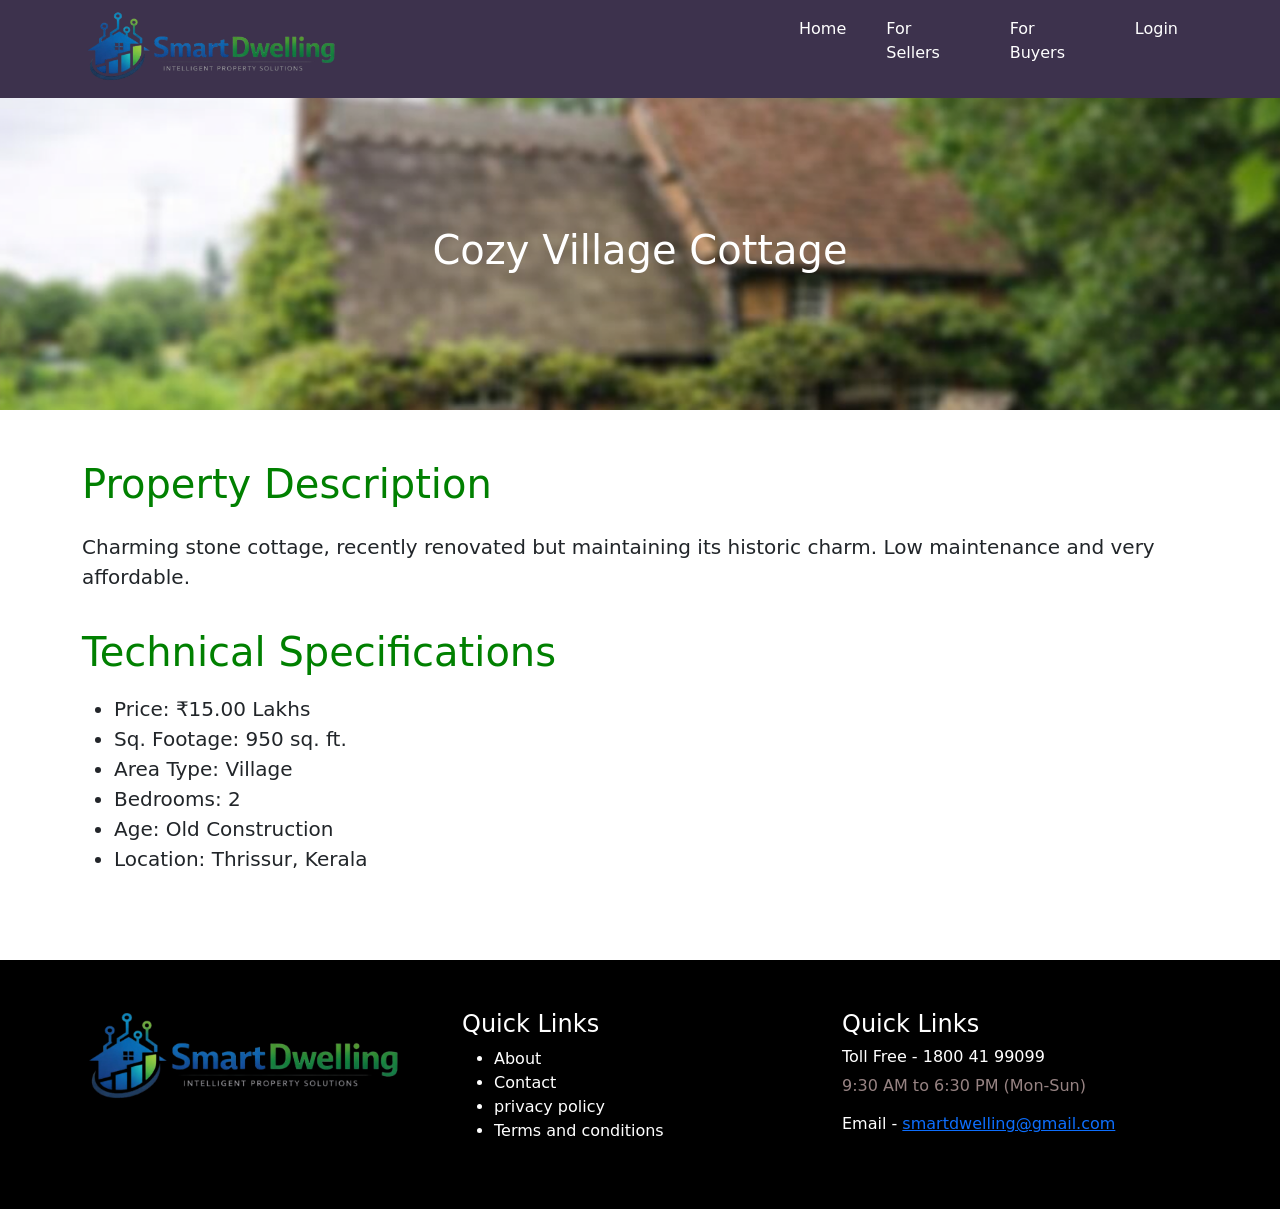
<file: HOME LOCATION PREDITION/cozy-village-cottage.html>
<!DOCTYPE html>
<html lang="en">

<head>
    <meta charset="UTF-8">
    <meta name="viewport" content="width=device-width, initial-scale=1.0">
    <title>Smart Dwellings</title>
    <link href="https://cdn.jsdelivr.net/npm/bootstrap@5.3.8/dist/css/bootstrap.min.css" rel="stylesheet"
        integrity="sha384-sRIl4kxILFvY47J16cr9ZwB07vP4J8+LH7qKQnuqkuIAvNWLzeN8tE5YBujZqJLB" crossorigin="anonymous">
    <link rel="stylesheet" href="assets/styles/custom-styles.css">

</head>

<body>


    <!-- *************************************************  Header  ********************************************* -->
    <header>
        <div class="header-div">
            <div class="container">

                <div class="row">
                    <div class="col-md-7">
                        <div class="logo-div">
                           <a href="Home.html"> <img src="assets/images/logo-final.png" alt="logo"></a>
                        </div>
                    </div>
                    <div class="col-md-5">


                        <div class="menu-div">
                            <nav>
                                <ul class="menu-ul">
                                    <li><a href="home.html">Home</a></li>
                                    <li>For Sellers
                                        <!-- <ul>
                            <li>Flats</li>
                            <li>Houses</li>
                            <li>Builder floors</li>!
                            <li>Plots</li>
                            <li>Villas</li>
                        </ul> -->
                                    </li>

                                    <li>For Buyers

                                        <!-- <ul>
                            <li>Flats</li>
                            <li>Houses</li>
                            <li>Builder floors</li>
                            <li>Plots</li>
                            <li>Villas</li>
                        </ul> -->


                                    </li>
                                    <li><a href="login.html">Login</a></li>
                                </ul>
                            </nav>
                        </div>



                    </div>
                </div>


            </div>
        </div>
    </header>
    <!-- *************************************************  END Header  ********************************************* -->




    <div class="innerpage-banner">
        <div class="container home-banner-container">
            <h1 class="banner-heading">Cozy Village Cottage </h1>


        </div>
    </div>


    <div class="description">
        <div class="container">
            <div class="decs">
                <h2>Property Description</h2>
                <p>Charming stone cottage, recently renovated but maintaining its historic charm. Low maintenance and
                    very affordable.</p>
            </div>
            <div class="technical">
                <h2>Technical Specifications</h2>
                <div class="row">
                    <div class="col-md-6">
                        <ul>
                            <li>Price: ₹15.00 Lakhs</li>
                            <li>Sq. Footage: 950 sq. ft.</li>
                            <li>Area Type: Village</li>
                        <!-- </ul>
                    </div>
                    <div class="col-md-6">
                        <ul> -->

                            <li>Bedrooms: 2</li>
                            <li> Age: Old Construction</li>
                            <li> Location: Thrissur, Kerala</li>


                        </ul>
                    </div>
                </div>

            </div>
        </div>
    </div>




    <!-- *************************************************  Footer  ********************************************* -->
    <footer>
        <div class="container">
            <div class="row">
                <div class="col-md-4">
                    <div class="logo-div">
                           <a href="Home.html"> <img src="assets/images/logo-final.png" alt="logo"></a>
                    </div>
                </div>
                <div class="col-md-4">
                    <h4>Quick Links</h4>
                    <ul>
                        <li href="#">About</li>
                        <li href="#">Contact</li>
                        <li href="#">privacy policy</li>
                        <li href="#">Terms and conditions</li>
                    </ul>
                </div>
                <div class="col-md-4">
                    <h4>Quick Links</h2>
                        <h6>Toll Free - 1800 41 99099</h6>
                        <p>9:30 AM to 6:30 PM (Mon-Sun)</p>
                        <h6>Email - <a href="mailto:smartdwelling@gmail.com">smartdwelling@gmail.com</a></h6>
                </div>
            </div>
        </div>
    </footer>
    <!-- *************************************************  END Footer  ********************************************* -->

    <script src="https://cdn.jsdelivr.net/npm/bootstrap@5.3.8/dist/js/bootstrap.bundle.min.js"
        integrity="sha384-FKyoEForCGlyvwx9Hj09JcYn3nv7wiPVlz7YYwJrWVcXK/BmnVDxM+D2scQbITxI"
        crossorigin="anonymous"></script>
</body>

</html>
</file>
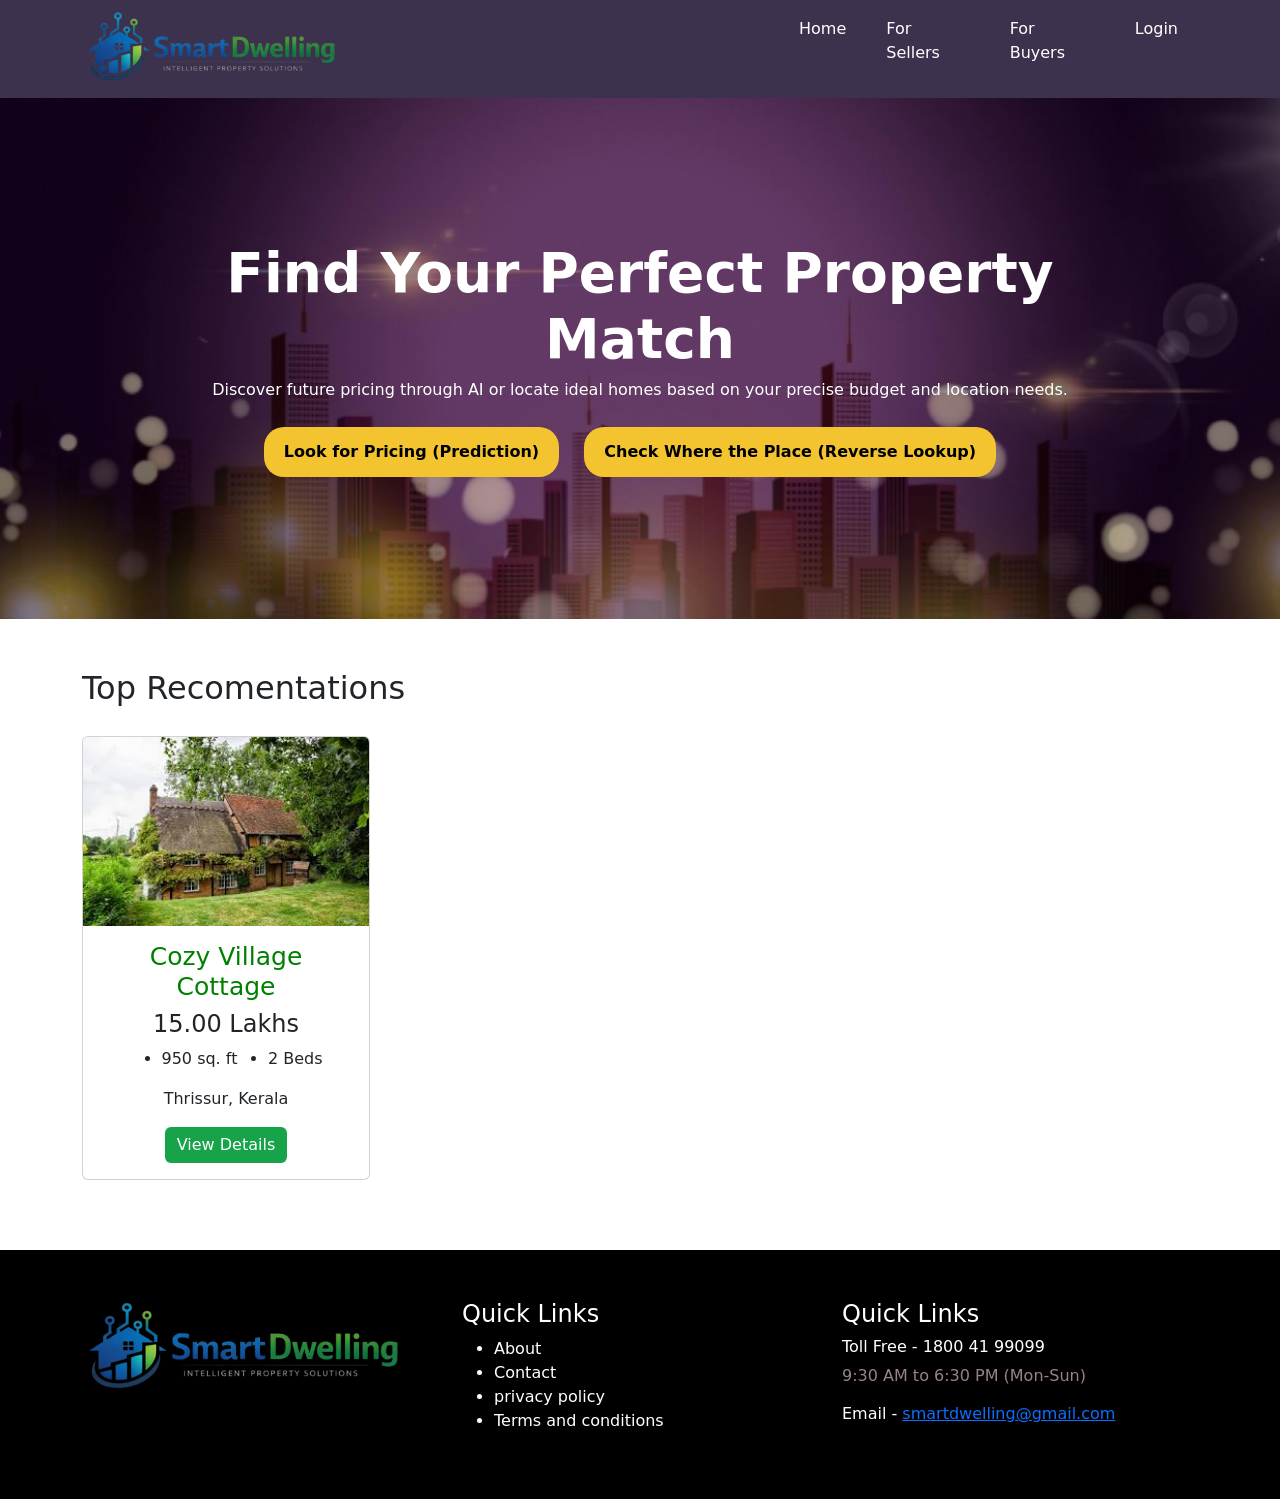
<file: HOME LOCATION PREDITION/Home.html>
<!DOCTYPE html>
<html lang="en">

<head>
    <meta charset="UTF-8">
    <meta name="viewport" content="width=device-width, initial-scale=1.0">
    <title>Smart Dwellings</title>
    <link href="https://cdn.jsdelivr.net/npm/bootstrap@5.3.8/dist/css/bootstrap.min.css" rel="stylesheet"
        integrity="sha384-sRIl4kxILFvY47J16cr9ZwB07vP4J8+LH7qKQnuqkuIAvNWLzeN8tE5YBujZqJLB" crossorigin="anonymous">
    <link rel="stylesheet" href="assets/styles/custom-styles.css">

</head>

<body>


    <!-- *************************************************  Header  ********************************************* -->
    <header>
        <div class="header-div">
            <div class="container">

                <div class="row">
                    <div class="col-md-7">
                        <div class="logo-div">
                           <a href="Home.html"> <img src="assets/images/logo-final.png" alt="logo"></a>
                        </div>
                    </div>
                    <div class="col-md-5">


                        <div class="menu-div">
                            <nav>
                                <ul class="menu-ul">
                                    <li><a href="home.html">Home</a></li>
                                    <li>For Sellers
                                        <!-- <ul>
                            <li>Flats</li>
                            <li>Houses</li>
                            <li>Builder floors</li>!
                            <li>Plots</li>
                            <li>Villas</li>
                        </ul> -->
                                    </li>

                                    <li>For Buyers

                                        <!-- <ul>
                            <li>Flats</li>
                            <li>Houses</li>
                            <li>Builder floors</li>
                            <li>Plots</li>
                            <li>Villas</li>
                        </ul> -->


                                    </li>
                                    <li><a href="login.html">Login</a></li>
                                </ul>
                            </nav>
                        </div>



                    </div>
                </div>


            </div>
        </div>
    </header>
    <!-- *************************************************  END Header  ********************************************* -->




    <!-- *************************************************  Banner  ********************************************* -->

    <div class="home-banner">
        <div class="container home-banner-container">
            <h1 class="banner-heading">Find Your Perfect Property Match</h1>
            <h6>Discover future pricing through AI or locate ideal homes based on your precise budget and location
                needs.</h6>
            <div class="home-buttons">
                <button class="price-prediction"><a href="price-predict.html">Look for Pricing (Prediction)
                    </a></button>
                <button class="price-prediction"><a href="place-predict.html">Check Where the Place (Reverse Lookup)</a>
                </button>
            </div>
        </div>
    </div>
    <!-- *************************************************  END Banner  ********************************************* -->
    <div class="top-recomentations">
        <div class="container">
            <h2>Top Recomentations</h2>
            <div class="card" style="width: 18rem;">
                <img src="assets/images/images.jpeg" class="card-img-top" alt="...">
                <div class="card-body">
                    <h5 class="card-title">Cozy Village Cottage</h5>
                   <h4>15.00 Lakhs</h4>
                   <div class="specifications">
                    <ul>
                        <li>950 sq. ft</li>
                        <li>2 Beds</li>
                    </ul>
                   
                   </div>
                   <p>Thrissur, Kerala</p>
                    <a href="cozy-village-cottage.html" class="btn btn-primary view-details">View Details</a>
                </div>
            </div>
        </div>
    </div>







    <!-- *************************************************  Footer  ********************************************* -->
    <footer>
        <div class="container">
            <div class="row">
                <div class="col-md-4">
                    <div class="logo-div">
                           <a href="Home.html"> <img src="assets/images/logo-final.png" alt="logo"></a>
                    </div>
                </div>
                <div class="col-md-4">
                    <h4>Quick Links</h4>
                    <ul>
                        <li href="#">About</li>
                        <li href="#">Contact</li>
                        <li href="#">privacy policy</li>
                        <li href="#">Terms and conditions</li>
                    </ul>
                </div>
                <div class="col-md-4">
                    <h4>Quick Links</h2>
                        <h6>Toll Free - 1800 41 99099</h6>
                        <p>9:30 AM to 6:30 PM (Mon-Sun)</p>
                        <h6>Email - <a href="mailto:smartdwelling@gmail.com">smartdwelling@gmail.com</a></h6>
                </div>
            </div>
        </div>
    </footer>
    <!-- *************************************************  END Footer  ********************************************* -->

    <script src="https://cdn.jsdelivr.net/npm/bootstrap@5.3.8/dist/js/bootstrap.bundle.min.js"
        integrity="sha384-FKyoEForCGlyvwx9Hj09JcYn3nv7wiPVlz7YYwJrWVcXK/BmnVDxM+D2scQbITxI"
        crossorigin="anonymous"></script>
</body>

</html>
</file>
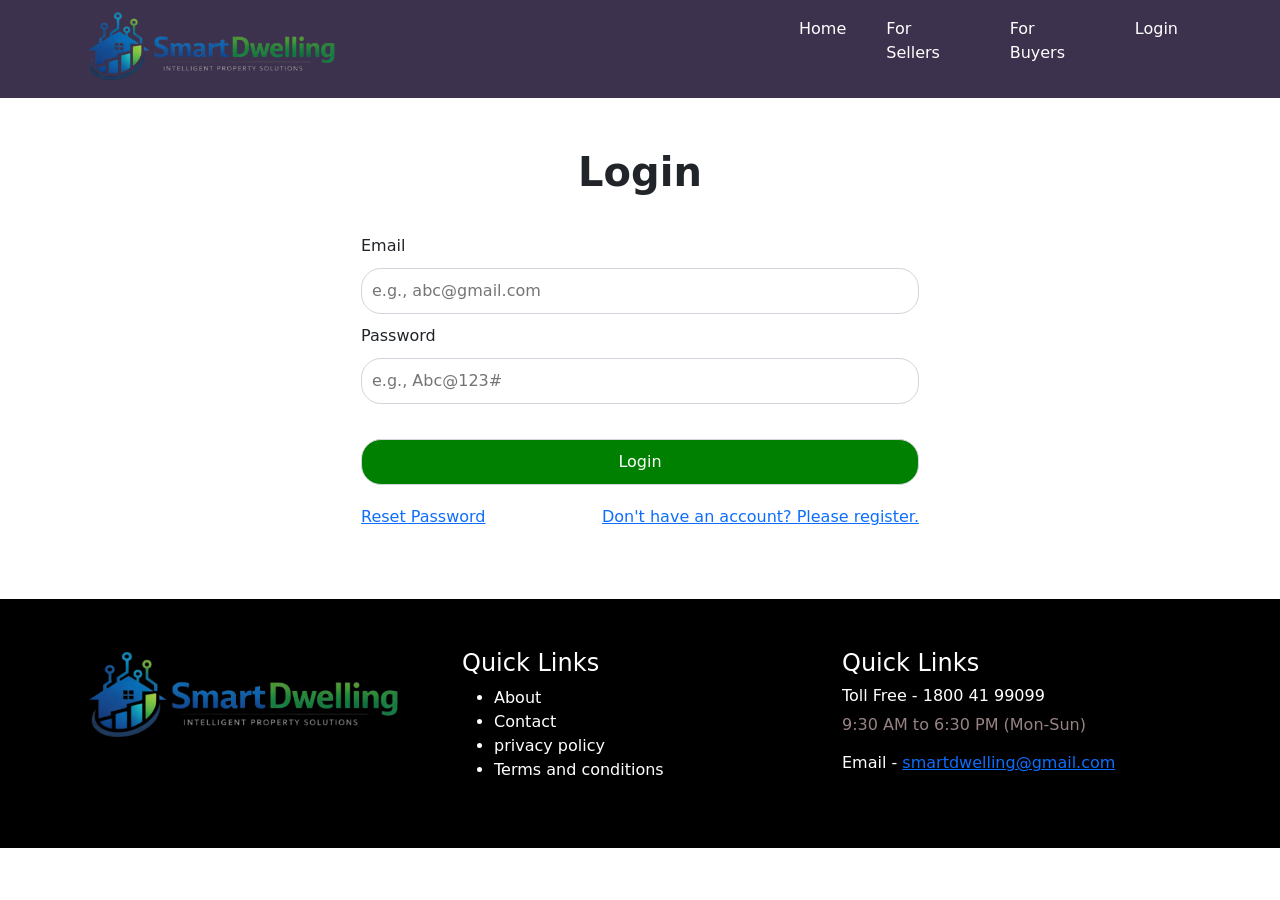
<file: HOME LOCATION PREDITION/login.html>
<!DOCTYPE html>
<html lang="en">

<head>
    <meta charset="UTF-8">
    <meta name="viewport" content="width=device-width, initial-scale=1.0">
    <title>Smart Dwellings</title>
    <link href="https://cdn.jsdelivr.net/npm/bootstrap@5.3.8/dist/css/bootstrap.min.css" rel="stylesheet"
        integrity="sha384-sRIl4kxILFvY47J16cr9ZwB07vP4J8+LH7qKQnuqkuIAvNWLzeN8tE5YBujZqJLB" crossorigin="anonymous">
    <link rel="stylesheet" href="assets/styles/custom-styles.css">

</head>

<body>


    <!-- *************************************************  Header  ********************************************* -->
    <header>
        <div class="header-div">
            <div class="container">

                <div class="row">
                    <div class="col-md-7">
                        <div class="logo-div">
                           <a href="Home.html"> <img src="assets/images/logo-final.png" alt="logo"></a>
                        </div>
                    </div>
                    <div class="col-md-5">


                        <div class="menu-div">
                            <nav>
                                <ul class="menu-ul">
                                    <li><a href="home.html">Home</a></li>
                                    <li>For Sellers
                                        <!-- <ul>
                            <li>Flats</li>
                            <li>Houses</li>
                            <li>Builder floors</li>!
                            <li>Plots</li>
                            <li>Villas</li>
                        </ul> -->
                                    </li>

                                    <li>For Buyers

                                        <!-- <ul>
                            <li>Flats</li>
                            <li>Houses</li>
                            <li>Builder floors</li>
                            <li>Plots</li>
                            <li>Villas</li>
                        </ul> -->


                                    </li>
                                    <li><a href="login.html">Login</a></li>
                                </ul>
                            </nav>
                        </div>



                    </div>
                </div>


            </div>
        </div>
    </header>
    <!-- *************************************************  END Header  ********************************************* -->
    <!-- *************************************************  Login Form  ********************************************* -->




 <div class="login-form">
        <div class="container">
            <div class="form-head">
                <h2>Login</h2>
            </div>
            <div class="signin-form">
    <form id="loginForm">
        <div class="rows">
            <div class=" field-wrp">
                <label>Email</label><br>
                <input type="email" id="loginEmail" placeholder="e.g., abc@gmail.com" required>
            </div>
            <div class=" field-wrp">
                <label>Password</label><br>
                <input type="password" id="loginPassword" placeholder="e.g., Abc@123#" required>
            </div>
        </div>
        <input class="submit-button" type="submit" value="Login">
        <div class="reset_login">
            <a href="reset-password.html">Reset Password</a>
            <a href="register.html">Don't have an account? Please register.</a>
        </div>
    </form>
</div>
<script src="assets/js/api.js"></script>
        </div>
    </div>





    <!-- *************************************************  Footer  ********************************************* -->
    <footer>
        <div class="container">
            <div class="row">
                <div class="col-md-4">
                    <div class="logo-div">
                           <a href="Home.html"> <img src="assets/images/logo-final.png" alt="logo"></a>
                    </div>
                </div>
                <div class="col-md-4">
                    <h4>Quick Links</h4>
                    <ul>
                        <li href="#">About</li>
                        <li href="#">Contact</li>
                        <li href="#">privacy policy</li>
                        <li href="#">Terms and conditions</li>
                    </ul>
                </div>
                <div class="col-md-4">
                    <h4>Quick Links</h2>
                        <h6>Toll Free - 1800 41 99099</h6>
                        <p>9:30 AM to 6:30 PM (Mon-Sun)</p>
                        <h6>Email - <a href="mailto:smartdwelling@gmail.com">smartdwelling@gmail.com</a></h6>
                </div>
            </div>
        </div>
    </footer>
    <!-- *************************************************  END Footer  ********************************************* -->

    <script src="https://cdn.jsdelivr.net/npm/bootstrap@5.3.8/dist/js/bootstrap.bundle.min.js"
        integrity="sha384-FKyoEForCGlyvwx9Hj09JcYn3nv7wiPVlz7YYwJrWVcXK/BmnVDxM+D2scQbITxI"
        crossorigin="anonymous"></script>
</body>

</html>
</file>
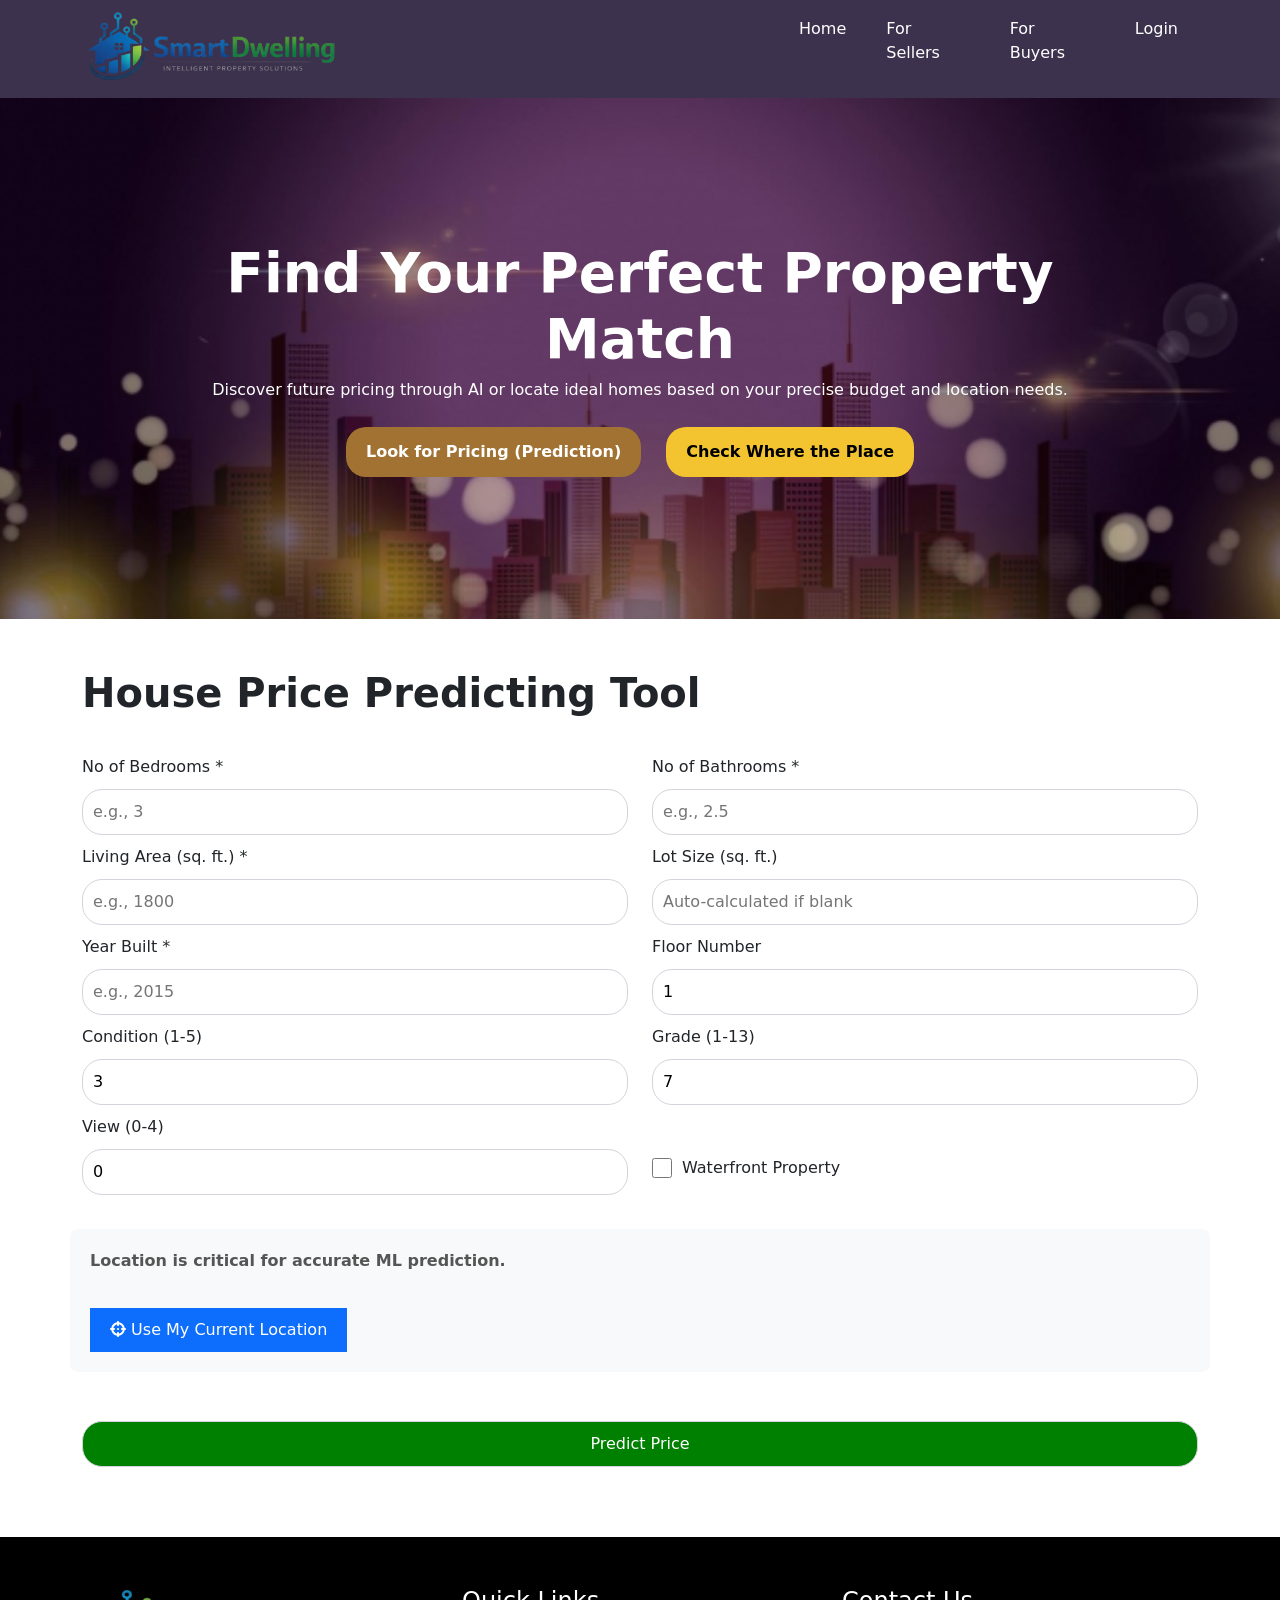
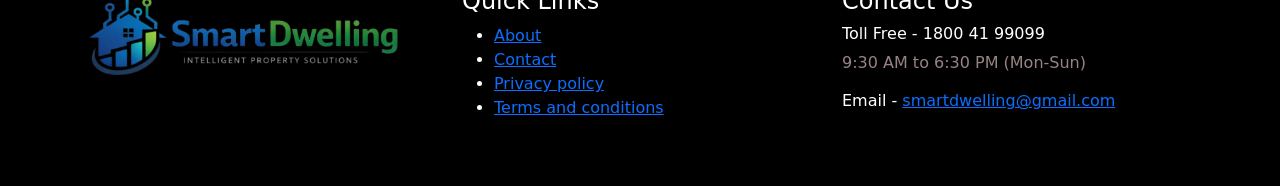
<file: HOME LOCATION PREDITION/place-predict.html>
<!DOCTYPE html>
<html lang="en">

<head>
    <meta charset="UTF-8">
    <meta name="viewport" content="width=device-width, initial-scale=1.0">
    <title>Smart Dwellings</title>
    <link href="https://cdn.jsdelivr.net/npm/bootstrap@5.3.8/dist/css/bootstrap.min.css" rel="stylesheet"
        integrity="sha384-sRIl4kxILFvY47J16cr9ZwB07vP4J8+LH7qKQnuqkuIAvNWLzeN8tE5YBujZqJLB" crossorigin="anonymous">
    <link rel="stylesheet" href="https://cdnjs.cloudflare.com/ajax/libs/font-awesome/6.4.0/css/all.min.css">
    <link rel="stylesheet" href="assets/styles/custom-styles.css">
</head>

<body>
    <header>
        <div class="header-div">
            <div class="container">
                <div class="row">
                    <div class="col-md-7">
                        <div class="logo-div">
                           <a href="Home.html"> <img src="assets/images/logo-final.png" alt="logo"></a>
                        </div>
                    </div>
                    <div class="col-md-5">
                        <div class="menu-div">
                            <nav>
                                <ul class="menu-ul">
                                    <li><a href="Home.html">Home</a></li>
                                    <li>For Sellers</li>
                                    <li>For Buyers</li>
                                    <li><a href="login.html">Login</a></li>
                                </ul>
                            </nav>
                        </div>
                    </div>
                </div>
            </div>
        </div>
    </header>

    <div class="home-banner">
        <div class="container home-banner-container">
            <h1 class="banner-heading">Find Your Perfect Property Match</h1>
            <h6>Discover future pricing through AI or locate ideal homes based on your precise budget and location needs.</h6>
            <div class="home-buttons">
                <button class="price-prediction active"><a href="#" style="color: white; text-decoration: none;">Look for Pricing (Prediction)</a></button>
                <button class="price-prediction"><a href="place-predict.html" style="color: black; text-decoration: none;">Check Where the Place</a></button>
            </div>
        </div>
    </div>

    <div class="house-predicting-tool">
        <div class="container">
            <div class="form-head">
                <h2>House Price Predicting Tool</h2>
            </div>
            <div class="predicting-form">
                <form id="predictForm">
                    
                    <div class="row">
                        <div class="col-md-6 field-wrp">
                            <label>No of Bedrooms *</label><br>
                            <input type="number" id="predBedrooms" placeholder="e.g., 3" required>
                        </div>
                        <div class="col-md-6 field-wrp">
                            <label>No of Bathrooms *</label><br>
                            <input type="number" step="0.25" id="predBathrooms" placeholder="e.g., 2.5" required>
                        </div>
                    </div>

                    <div class="row">
                        <div class="col-md-6 field-wrp">
                            <label>Living Area (sq. ft.) *</label><br>
                            <input type="number" id="predSqftLiving" placeholder="e.g., 1800" required>
                        </div>
                        <div class="col-md-6 field-wrp">
                            <label>Lot Size (sq. ft.)</label><br>
                            <input type="number" id="predSqftLot" placeholder="Auto-calculated if blank">
                        </div>
                    </div>

                    <div class="row">
                        <div class="col-md-6 field-wrp">
                            <label>Year Built *</label><br>
                            <input type="number" id="predYrBuilt" placeholder="e.g., 2015" required>
                        </div>
                        <div class="col-md-6 field-wrp">
                            <label>Floor Number</label><br>
                            <input type="number" step="0.5" id="predFloors" value="1">
                        </div>
                    </div>

                    <div class="row">
                        <div class="col-md-6 field-wrp">
                            <label>Condition (1-5)</label><br>
                            <input type="number" min="1" max="5" id="predCondition" value="3">
                        </div>
                        <div class="col-md-6 field-wrp">
                            <label>Grade (1-13)</label><br>
                            <input type="number" min="1" max="13" id="predGrade" value="7">
                        </div>
                    </div>

                    <div class="row">
                        <div class="col-md-6 field-wrp">
                            <label>View (0-4)</label><br>
                            <input type="number" min="0" max="4" id="predView" value="0">
                        </div>
                        <div class="col-md-6 field-wrp" style="display: flex; align-items: center; gap: 10px; margin-top: 25px;">
                            <input type="checkbox" id="predWaterfront" style="width: 20px; height: 20px;">
                            <label style="margin: 0; padding-bottom: 0;">Waterfront Property</label>
                        </div>
                    </div>

                    <div class="row mt-4 mb-4">
                        <div class="col-12" style="background: #f8f9fa; padding: 20px; border-radius: 8px;">
                            <p style="margin-bottom: 10px; color: #555;"><strong>Location is critical for accurate ML prediction.</strong></p>
                            <button type="button" id="getLocationBtn" class="submit-button" style="background-color: #0d6efd; border: none; padding: 10px 20px; color: white; cursor: pointer;">
                                <i class="fa-solid fa-crosshairs"></i> Use My Current Location
                            </button>
                            <div id="locationStatus" style="color: green; font-weight: bold; margin-top: 10px; display: none;">
                                <i class="fa-solid fa-check-circle"></i> Location Acquired (<span id="latDisplay"></span>, <span id="longDisplay"></span>)
                            </div>
                            
                            <input type="hidden" id="predLat">
                            <input type="hidden" id="predLong">
                        </div>
                    </div>

                    <input class="submit-button" type="submit" value="Predict Price">
                    
                    <div id="predictionResult" style="text-align: center; margin-top: 30px; padding: 20px; background-color: #e8f5e9; border-radius: 10px; display: none;">
                        <h4 style="color: #2e7d32; margin-bottom: 10px;">Estimated Market Value</h4>
                        <h2 id="priceDisplay" style="color: #1b5e20; font-weight: bold; margin-bottom: 5px;">$0</h2>
                        <p id="locationUsedInfo" style="color: #555; font-size: 0.9rem; margin: 0;"></p>
                    </div>

                </form>
            </div>
        </div>
    </div>

    <footer>
        <div class="container">
            <div class="row">
                <div class="col-md-4">
                    <div class="logo-div">
                           <a href="Home.html"> <img src="assets/images/logo-final.png" alt="logo"></a>
                    </div>
                </div>
                <div class="col-md-4">
                    <h4>Quick Links</h4>
                    <ul>
                        <li><a href="#">About</a></li>
                        <li><a href="#">Contact</a></li>
                        <li><a href="#">Privacy policy</a></li>
                        <li><a href="#">Terms and conditions</a></li>
                    </ul>
                </div>
                <div class="col-md-4">
                    <h4>Contact Us</h4>
                    <h6>Toll Free - 1800 41 99099</h6>
                    <p>9:30 AM to 6:30 PM (Mon-Sun)</p>
                    <h6>Email - <a href="mailto:smartdwelling@gmail.com">smartdwelling@gmail.com</a></h6>
                </div>
            </div>
        </div>
    </footer>

    <script src="https://cdn.jsdelivr.net/npm/bootstrap@5.3.8/dist/js/bootstrap.bundle.min.js"
        integrity="sha384-FKyoEForCGlyvwx9Hj09JcYn3nv7wiPVlz7YYwJrWVcXK/BmnVDxM+D2scQbITxI"
        crossorigin="anonymous"></script>

    <script>
        const getLocationBtn = document.getElementById('getLocationBtn');
        const latInput = document.getElementById('predLat');
        const longInput = document.getElementById('predLong');
        const locationStatus = document.getElementById('locationStatus');

        getLocationBtn.addEventListener('click', () => {
            if (navigator.geolocation) {
                getLocationBtn.innerHTML = '<i class="fa-solid fa-spinner fa-spin"></i> Locating...';
                navigator.geolocation.getCurrentPosition(
                    (position) => {
                        latInput.value = position.coords.latitude;
                        longInput.value = position.coords.longitude;
                        
                        document.getElementById('latDisplay').innerText = position.coords.latitude.toFixed(4);
                        document.getElementById('longDisplay').innerText = position.coords.longitude.toFixed(4);
                        
                        getLocationBtn.style.display = 'none';
                        locationStatus.style.display = 'block';
                    },
                    (error) => {
                        alert("Could not get location. Make sure location permissions are enabled.");
                        getLocationBtn.innerHTML = '<i class="fa-solid fa-crosshairs"></i> Use My Current Location';
                    }
                );
            } else {
                alert("Geolocation is not supported by your browser.");
            }
        });
    </script>

    <script src="assets/js/api.js" defer></script>
</body>
</html>
</file>
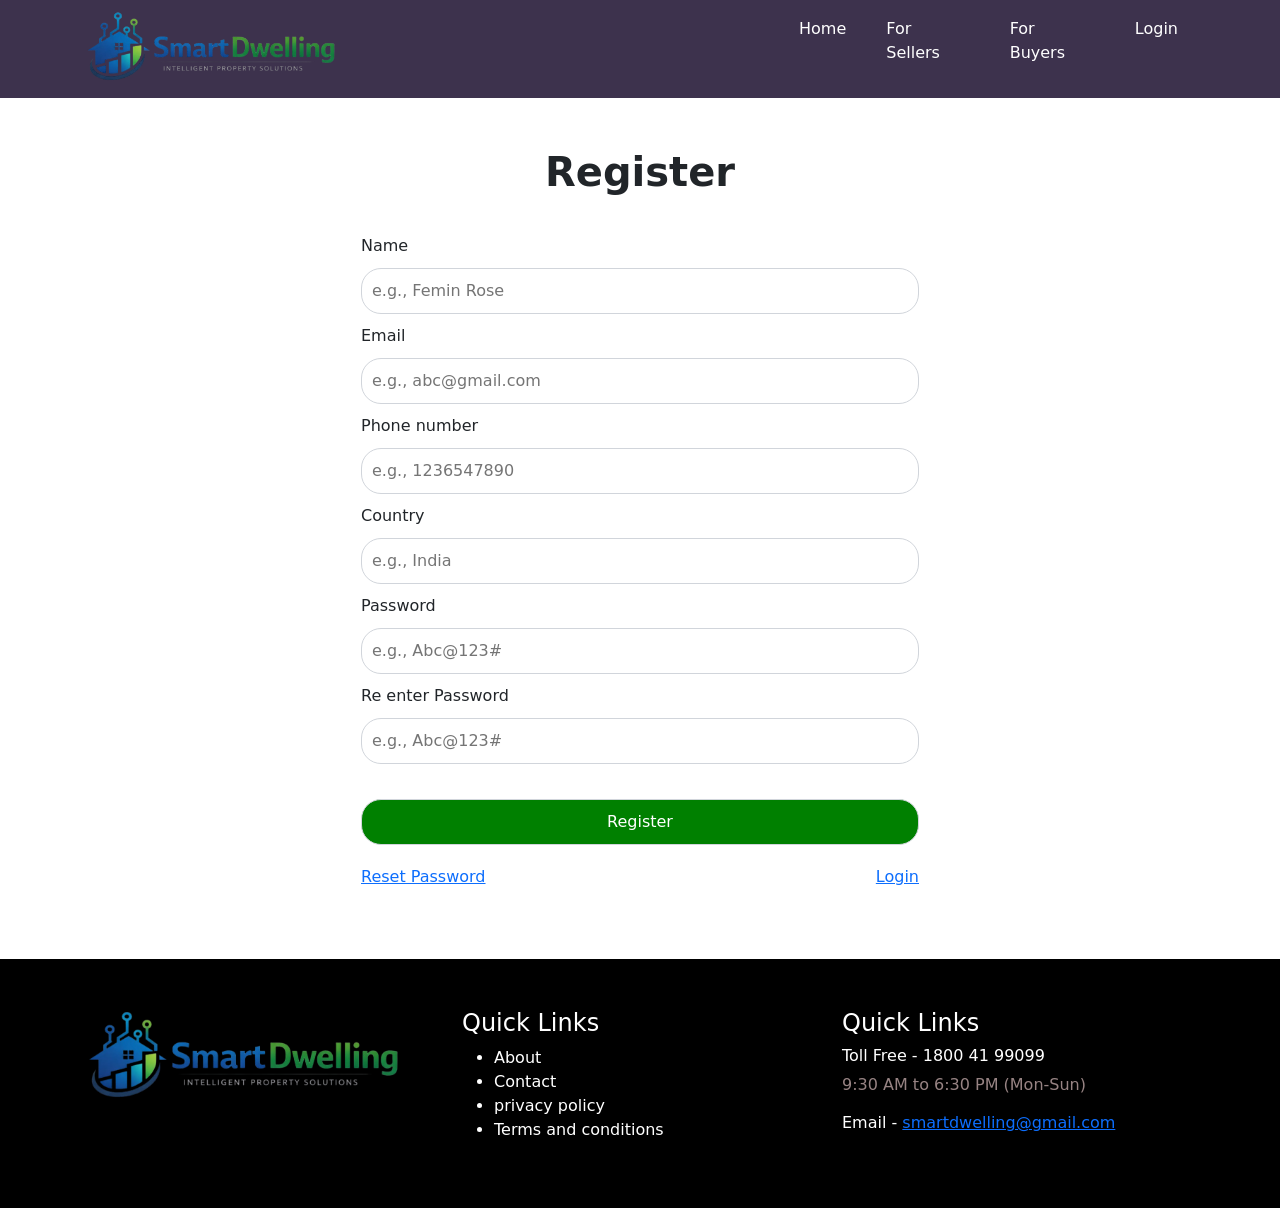
<file: HOME LOCATION PREDITION/register.html>
<!DOCTYPE html>
<html lang="en">

<head>
    <meta charset="UTF-8">
    <meta name="viewport" content="width=device-width, initial-scale=1.0">
    <title>Smart Dwellings</title>
    <link href="https://cdn.jsdelivr.net/npm/bootstrap@5.3.8/dist/css/bootstrap.min.css" rel="stylesheet"
        integrity="sha384-sRIl4kxILFvY47J16cr9ZwB07vP4J8+LH7qKQnuqkuIAvNWLzeN8tE5YBujZqJLB" crossorigin="anonymous">
    <link rel="stylesheet" href="assets/styles/custom-styles.css">

</head>

<body>


    <!-- *************************************************  Header  ********************************************* -->
    <header>
        <div class="header-div">
            <div class="container">

                <div class="row">
                    <div class="col-md-7">
                        <div class="logo-div">
                           <a href="Home.html"> <img src="assets/images/logo-final.png" alt="logo"></a>
                        </div>
                    </div>
                    <div class="col-md-5">


                        <div class="menu-div">
                            <nav>
                                <ul class="menu-ul">
                                    <li><a href="home.html">Home</a></li>
                                    <li>For Sellers
                                        <!-- <ul>
                            <li>Flats</li>
                            <li>Houses</li>
                            <li>Builder floors</li>!
                            <li>Plots</li>
                            <li>Villas</li>
                        </ul> -->
                                    </li>

                                    <li>For Buyers

                                        <!-- <ul>
                            <li>Flats</li>
                            <li>Houses</li>
                            <li>Builder floors</li>
                            <li>Plots</li>
                            <li>Villas</li>
                        </ul> -->


                                    </li>
                                    <li><a href="login.html">Login</a></li>
                                </ul>
                            </nav>
                        </div>



                    </div>
                </div>


            </div>
        </div>
    </header>
    <!-- *************************************************  END Header  ********************************************* -->
    <!-- *************************************************  Login Form  ********************************************* -->




 <div class="register-form">
        <div class="container">
            <div class="form-head">
                <h2>Register</h2>
            </div>
            <div class="signin-form">
    <form id="registerForm">
        <div class="rows">
             <div class=" field-wrp">
                <label>Name</label><br>
                <input type="text" id="regName" placeholder="e.g., Femin Rose" required>
            </div>
            <div class=" field-wrp">
                <label>Email</label><br>
                <input type="email" id="regEmail" placeholder="e.g., abc@gmail.com" required>
            </div>
            <div class=" field-wrp">
                <label>Phone number</label><br>
                <input type="text" placeholder="e.g., 1236547890"> </div>
            <div class=" field-wrp">
                <label>Country</label><br>
                <input type="text" placeholder="e.g., India"> </div>
            <div class=" field-wrp">
                <label>Password</label><br>
                <input type="password" id="regPassword" placeholder="e.g., Abc@123#" required>
            </div>
            <div class=" field-wrp">
                <label>Re enter Password</label><br>
                <input type="password" id="regConfirmPassword" placeholder="e.g., Abc@123#" required>
            </div>
        </div>
        <input class="submit-button" type="submit" value="Register">
        <div class="reset_login">
            <a href="reset-password.html">Reset Password</a>
            <a href="login.html">Login</a>
        </div>
    </form>
</div>
<script src="assets/js/api.js"></script>
        </div>
    </div>





    <!-- *************************************************  Footer  ********************************************* -->
    <footer>
        <div class="container">
            <div class="row">
                <div class="col-md-4">
                    <div class="logo-div">
                           <a href="Home.html"> <img src="assets/images/logo-final.png" alt="logo"></a>
                    </div>
                </div>
                <div class="col-md-4">
                    <h4>Quick Links</h4>
                    <ul>
                        <li href="#">About</li>
                        <li href="#">Contact</li>
                        <li href="#">privacy policy</li>
                        <li href="#">Terms and conditions</li>
                    </ul>
                </div>
                <div class="col-md-4">
                    <h4>Quick Links</h2>
                        <h6>Toll Free - 1800 41 99099</h6>
                        <p>9:30 AM to 6:30 PM (Mon-Sun)</p>
                        <h6>Email - <a href="mailto:smartdwelling@gmail.com">smartdwelling@gmail.com</a></h6>
                </div>
            </div>
        </div>
    </footer>
    <!-- *************************************************  END Footer  ********************************************* -->

    <script src="https://cdn.jsdelivr.net/npm/bootstrap@5.3.8/dist/js/bootstrap.bundle.min.js"
        integrity="sha384-FKyoEForCGlyvwx9Hj09JcYn3nv7wiPVlz7YYwJrWVcXK/BmnVDxM+D2scQbITxI"
        crossorigin="anonymous"></script>
</body>

</html>
</file>
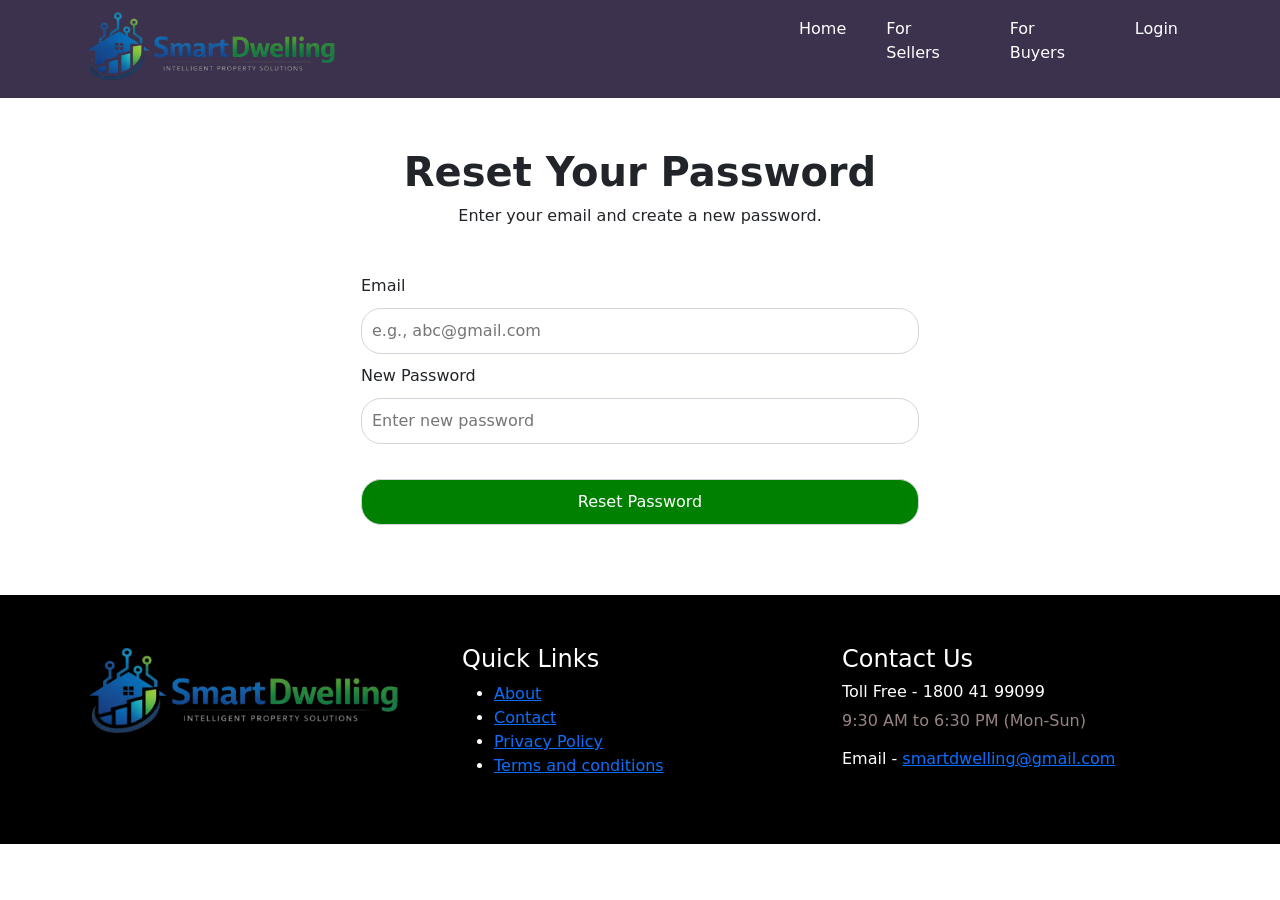
<file: HOME LOCATION PREDITION/reset-password.html>
<!DOCTYPE html>
<html lang="en">

<head>
    <meta charset="UTF-8">
    <meta name="viewport" content="width=device-width, initial-scale=1.0">
    <title>Smart Dwellings</title>
    <link href="https://cdn.jsdelivr.net/npm/bootstrap@5.3.8/dist/css/bootstrap.min.css" rel="stylesheet"
        integrity="sha384-sRIl4kxILFvY47J16cr9ZwB07vP4J8+LH7qKQnuqkuIAvNWLzeN8tE5YBujZqJLB" crossorigin="anonymous">
    <link rel="stylesheet" href="assets/styles/custom-styles.css">
</head>

<body>
    <header>
        <div class="header-div">
            <div class="container">
                <div class="row">
                    <div class="col-md-7">
                        <div class="logo-div">
                           <a href="Home.html"> <img src="assets/images/logo-final.png" alt="logo"></a>
                        </div>
                    </div>
                    <div class="col-md-5">
                        <div class="menu-div">
                            <nav>
                                <ul class="menu-ul">
                                    <li><a href="Home.html">Home</a></li>
                                    <li>For Sellers</li>
                                    <li>For Buyers</li>
                                    <li><a href="login.html">Login</a></li>
                                </ul>
                            </nav>
                        </div>
                    </div>
                </div>
            </div>
        </div>
    </header>

    <div class="register-form">
        <div class="container">
            <div class="form-head">
                <h2>Reset Your Password</h2>
                <p class="pasword-reset-note">Enter your email and create a new password.</p>
            </div>
            <div class="signin-form">
                <form id="resetForm">
                    <div class="rows">
                        <div class=" field-wrp">
                            <label>Email</label><br>
                            <input type="email" id="resetEmail" placeholder="e.g., abc@gmail.com" required>
                        </div>
                        <div class=" field-wrp">
                            <label>New Password</label><br>
                            <input type="password" id="resetNewPassword" placeholder="Enter new password" required>
                        </div>
                    </div>
                    <input class="submit-button" type="submit" value="Reset Password">
                </form>
            </div>
        </div>
    </div>

    <footer>
        <div class="container">
            <div class="row">
                <div class="col-md-4">
                    <div class="logo-div">
                           <a href="Home.html"> <img src="assets/images/logo-final.png" alt="logo"></a>
                    </div>
                </div>
                <div class="col-md-4">
                    <h4>Quick Links</h4>
                    <ul>
                        <li><a href="#">About</a></li>
                        <li><a href="#">Contact</a></li>
                        <li><a href="#">Privacy Policy</a></li>
                        <li><a href="#">Terms and conditions</a></li>
                    </ul>
                </div>
                <div class="col-md-4">
                    <h4>Contact Us</h4>
                    <h6>Toll Free - 1800 41 99099</h6>
                    <p>9:30 AM to 6:30 PM (Mon-Sun)</p>
                    <h6>Email - <a href="mailto:smartdwelling@gmail.com">smartdwelling@gmail.com</a></h6>
                </div>
            </div>
        </div>
    </footer>

    <script src="https://cdn.jsdelivr.net/npm/bootstrap@5.3.8/dist/js/bootstrap.bundle.min.js"
        integrity="sha384-FKyoEForCGlyvwx9Hj09JcYn3nv7wiPVlz7YYwJrWVcXK/BmnVDxM+D2scQbITxI"
        crossorigin="anonymous"></script>
        
    <script src="assets/js/api.js" defer></script>
</body>
</html>
</file>
<file: HOME LOCATION PREDITION/assets/styles/custom-styles.css>
header .header-div {
     /* background-color: black !important; */
     padding: 10px 30px;
     background: rgba(28, 15, 46, 0.85);
     backdrop-filter: blur(8px);
     -webkit-backdrop-filter: blur(8px);
     color: #fff;
 }

 header .header-div .row {
     align-items: center;
 }

 header .logo-div img {
     width: 40%;
 }

 header .menu-ul {
     display: flex;
     list-style: none;
 }

 header .menu-ul li {
     color: white;
     padding: 0 20px;
 }

 header .menu-ul li a {
     color: #fff;
     text-decoration: none;
 }

 header .menu-ul li a:hover {
     color: red;
     cursor: pointer;
 }

 /* Footer */
 footer {
     background: #000;
     margin-top: 20px;
     color: #fff;
     padding: 50px 0;
 }

 footer .logo-div img {
     width: 90%;
 }

 footer p {
     color: #978383;
 }

 footer li:hover {
     cursor: pointer;
     color: red;
 }

 /* home banner */
 .home-banner {
     padding: 30px;
     background: url('../../assets/images/banner-image.jpg');
     background-size: cover;
     background-position: center;
     background-repeat: no-repeat;
     color: #fff;
 }

 .home-banner .home-banner-container {
     /* background-color: #fff; */
     padding: 7rem;
     text-align: center;
     border-radius: 30px;
     /* margin-top: 20px; */
 }

 .home-banner .banner-heading {
     font-size: 55px;
     font-weight: 700;
 }

 .home-banner .home-buttons {
     padding-top: 20px;

 }

 .home-banner .price-prediction {
     padding: 13px 20px;
     border: none;
     border-radius: 20px;
     background-color: #F4C430;
     color: #1C0F2E;
     font-weight: 600;
     margin-right: 20px;
 }

 .home-banner .price-prediction.active {
     padding: 13px 20px;
     border: none;
     border-radius: 20px;
     background-color: #a17231;
     color: #1C0F2E;
     font-weight: 600;
     margin-right: 20px;
     box-shadow: rgba(46, 35, 2, 0.4);
 }

 .home-banner .price-prediction a {
     text-decoration: none;
     color: #000;
 }

 /* Predicting-form */
 .house-predicting-tool,
 .price-predicting-tool {
     padding: 50px 0;
 }

 .house-predicting-tool .form-head h2,
 .price-predicting-tool .form-head h2 {
     font-weight: 700;
     font-size: 40px;
 }

 .house-predicting-tool .predicting-form,
 .price-predicting-tool .predicting-form {
     padding-top: 30px;
 }

 .house-predicting-tool form label,
 .price-predicting-tool form label {
     padding-bottom: 10px;

 }

 .house-predicting-tool form input,
 .house-predicting-tool form select,
 .price-predicting-tool form input,
 .price-predicting-tool form select {
     width: 100%;
     padding: 10px;
     border-radius: 20px;
     border: 1px solid #d1d5db;
 }

 .house-predicting-tool form .field-wrp,
 .price-predicting-tool form .field-wrp {
     padding-bottom: 10px;
 }

 .house-predicting-tool .submit-button,
 .price-predicting-tool .submit-button {
     padding: 10px 44px;
     margin-top: 25px;
     background-color: green;
     color: #fff;
 }

 /* login form */
 .login-form,
 .register-form,
 .reset-form {
     padding: 50px 0;
 }

 .login-form .form-head h2,
 .register-form .form-head h2,
 .reset-form .form-head h2 {
     font-weight: 700;
     font-size: 40px;
     text-align: center;
 }

 .login-form .signin-form,
 .register-form .signin-form,
 .reset-form .signin-form {
     padding-top: 30px;
     width: 50%;
     margin: 0 auto;
 }

 .login-form form label,
 .register-form form label,
 .reset-form form label {
     padding-bottom: 10px;

 }

 .login-form form input,
 .register-form form input,
 .reset-form form input {
     width: 100%;
     padding: 10px;
     border-radius: 20px;
     border: 1px solid #d1d5db;
 }

 .login-form form .field-wrp,
 .register-form form .field-wrp,
 .reset-form form .field-wrp {
     padding-bottom: 10px;
 }

 .login-form .submit-button,
 .register-form .submit-button,
 .reset-form .submit-button {
     padding: 10px 44px;
     margin-top: 25px;
     background-color: green;
     color: #fff;
 }

 .login-form .reset_login,
 .register-form .reset_login {
     display: flex;
     justify-content: space-between;
     padding-top: 20px;
 }

 .register-form .pasword-reset-note {
     text-align: center;
 }

 /* Top Recomentations */
 .top-recomentations {
     padding: 50px 0;
 }
 .top-recomentations h2{
    padding-bottom: 20px;
 }
 .top-recomentations .card-body {
     text-align: center;
 }

 .top-recomentations .card-title {
     font-size: 25px;
     color: green;
 }
  .top-recomentations .specifications ul{
        display: flex;
    justify-content: space-evenly;
  }
  .view-details{
  
    border: none;
     background-color: #16a34a;
        color: #fff;
  }
    .view-details:hover{
         background-color: #F4C430;
    color: #000;
    }

    /* Cozy Village Cottage  */
     .innerpage-banner {
     padding: 10%;
     background: url('../../assets/images/cozy-village-cottage-with-blur.png');
     background-size: cover;
     background-position: center;
     background-repeat: no-repeat;
     color: #fff;
     text-align: center;
 }
 .description{
        padding: 50px 0;
 }
 .description .decs h2, .technical h2{
    font-size: 40px;
    color: green;
 }
  .description .decs p{
        padding-top: 16px;
    font-size: 20px;
}
.technical ul li{
    font-size: 20px;
}
  .technical{
    padding-top: 20px;
  }
  .technical h2{
    padding-bottom: 10px;
  }
</file>
